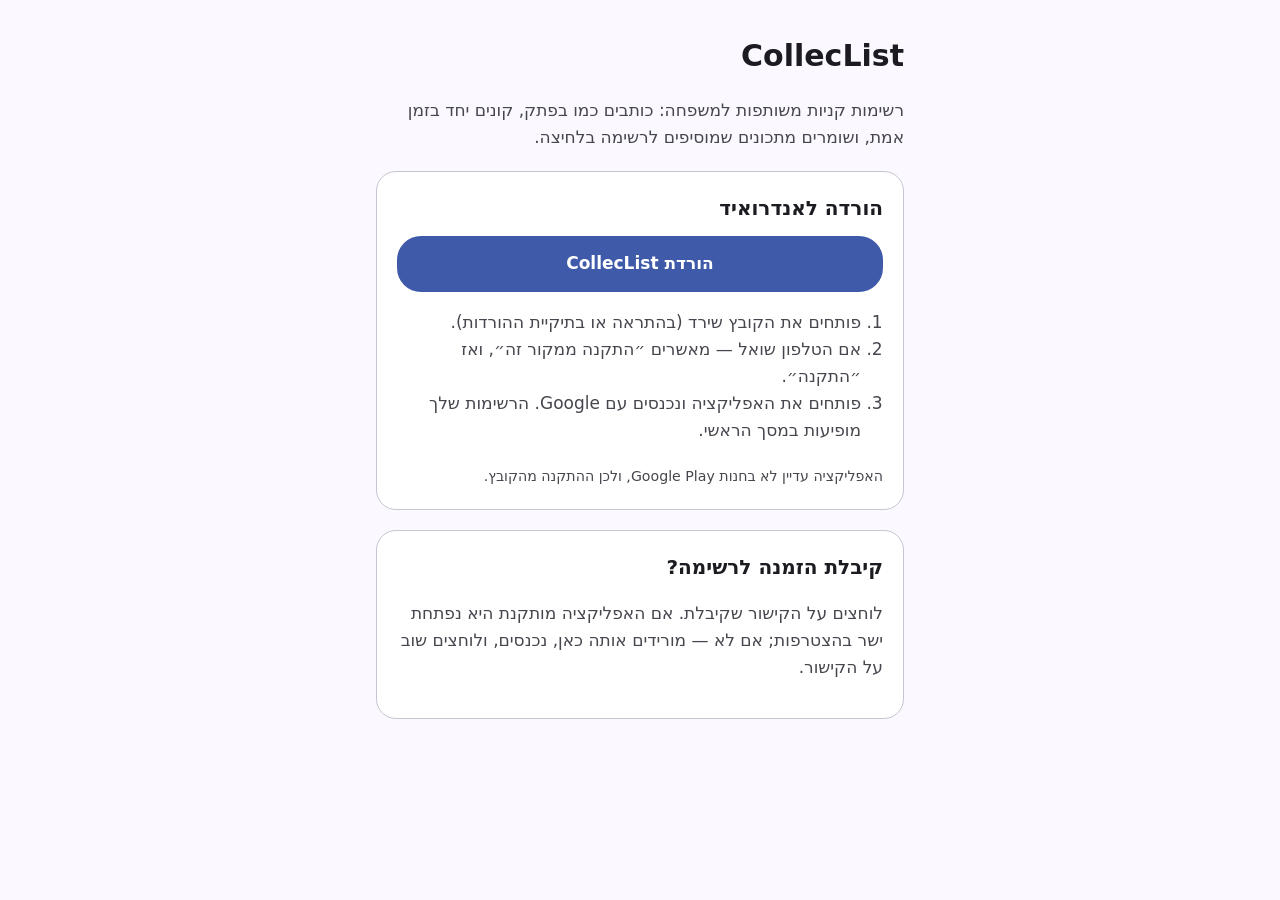
<file: index.html>
<!doctype html>
<html lang="he" dir="rtl">
<head>
  <meta charset="utf-8">
  <meta name="viewport" content="width=device-width, initial-scale=1">
  <title>CollecList</title>
  <meta name="description" content="רשימות קניות משותפות, מתכונים והצעות לקנייה">
  <link rel="stylesheet" href="/style.css">
</head>
<body>
<main>
  <h1>CollecList</h1>
  <p>רשימות קניות משותפות למשפחה: כותבים כמו בפתק, קונים יחד בזמן אמת, ושומרים מתכונים שמוסיפים לרשימה בלחיצה.</p>

  <div class="card">
    <h2 style="margin-top:0">הורדה לאנדרואיד</h2>
    <a class="button" href="https://github.com/roie1422/roie1422.github.io/releases/latest/download/CollecList.apk">הורדת CollecList</a>
    <ol>
      <li>פותחים את הקובץ שירד (בהתראה או בתיקיית ההורדות).</li>
      <li>אם הטלפון שואל — מאשרים ״התקנה ממקור זה״, ואז ״התקנה״.</li>
      <li>פותחים את האפליקציה ונכנסים עם Google. הרשימות שלך מופיעות במסך הראשי.</li>
    </ol>
    <small>האפליקציה עדיין לא בחנות Google Play, ולכן ההתקנה מהקובץ.</small>
  </div>

  <div class="card">
    <h2 style="margin-top:0">קיבלת הזמנה לרשימה?</h2>
    <p>לוחצים על הקישור שקיבלת. אם האפליקציה מותקנת היא נפתחת ישר בהצטרפות; אם לא — מורידים אותה כאן, נכנסים,
      ולוחצים שוב על הקישור.</p>
  </div>
</main>
</body>
</html>
</file>
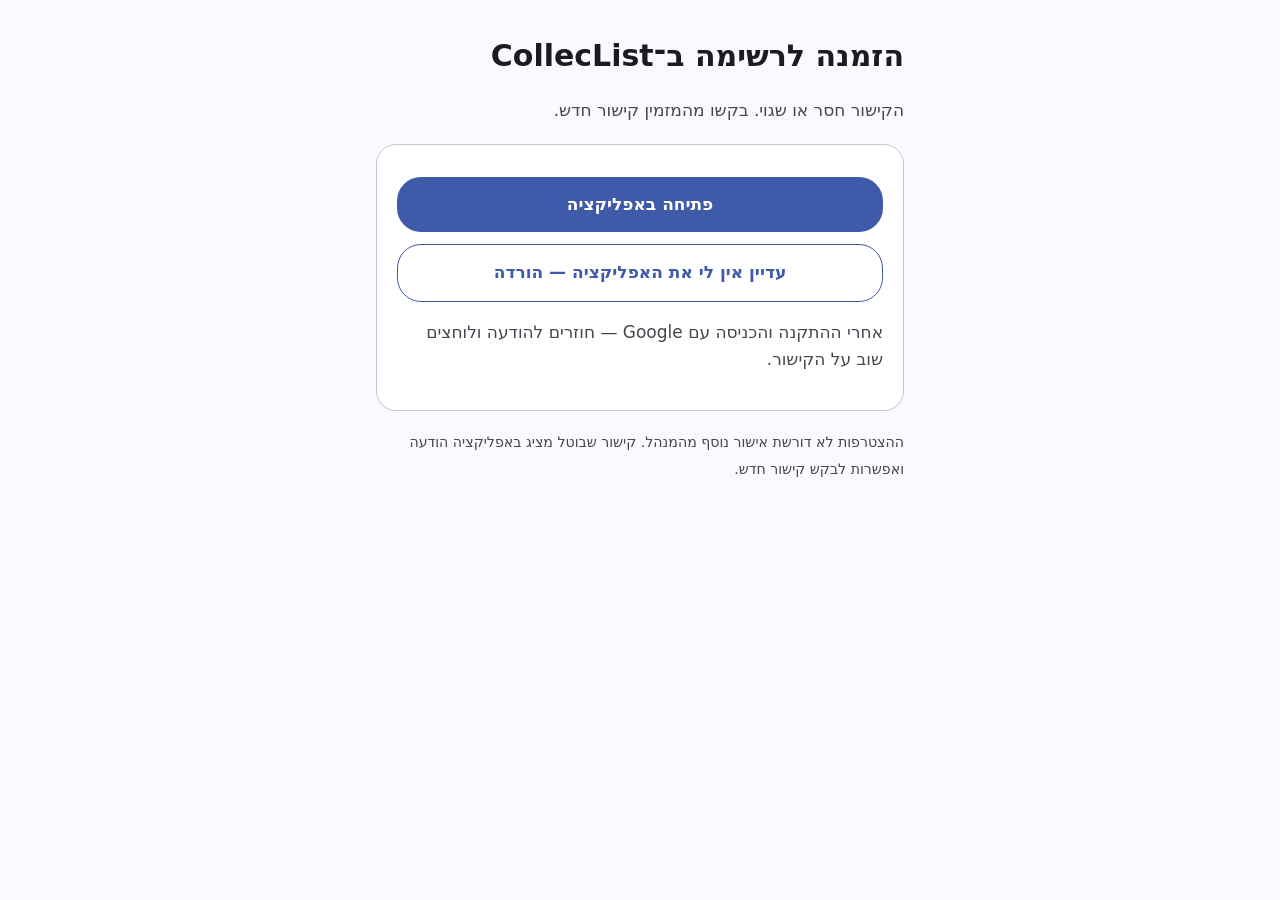
<file: join/index.html>
<!doctype html>
<html lang="he" dir="rtl">
<head>
  <meta charset="utf-8">
  <meta name="viewport" content="width=device-width, initial-scale=1">
  <meta name="robots" content="noindex">
  <title>הזמנה לרשימה</title>
  <link rel="stylesheet" href="/style.css">
</head>
<body>
<main>
  <h1>הזמנה לרשימה ב־CollecList</h1>
  <p id="lead">כשהאפליקציה מותקנת, הקישור הזה פותח אותה ישר בהצטרפות.</p>

  <div class="card">
    <a class="button" id="open" href="/">פתיחה באפליקציה</a>
    <a class="button secondary" href="https://github.com/roie1422/roie1422.github.io/releases/latest/download/CollecList.apk">עדיין אין לי את האפליקציה — הורדה</a>
    <p>אחרי ההתקנה והכניסה עם Google — חוזרים להודעה ולוחצים שוב על הקישור.</p>
  </div>

  <div class="card" id="code-card" hidden>
    <h2 style="margin-top:0">או עם הקוד</h2>
    <p>באפליקציה: ״הרשימות שלי״ ← ״הצטרפות לרשימה״, ומדביקים את הקוד:</p>
    <p><code id="code"></code></p>
  </div>

  <p><small>ההצטרפות לא דורשת אישור נוסף מהמנהל. קישור שבוטל מציג באפליקציה הודעה ואפשרות לבקש קישור חדש.</small></p>
</main>
<script>
  // The token is only passed on to the app; this page stores and sends nothing.
  var params = new URLSearchParams(location.search);
  var token = (params.get('t') || '').toLowerCase();
  if (!/^[0-9a-f]{36}$/.test(token)) {
    document.getElementById('lead').textContent = 'הקישור חסר או שגוי. בקשו מהמזמין קישור חדש.';
    document.getElementById('open').hidden = true;
  } else {
    document.getElementById('code').textContent = token;
    document.getElementById('code-card').hidden = false;
    var app = 'com.colleclist.app://join/' + token;
    // Android browsers open apps through an intent link; elsewhere the app's own link.
    document.getElementById('open').href = /android/i.test(navigator.userAgent)
      ? 'intent://join/' + token + '#Intent;scheme=com.colleclist.app;package=com.colleclist.app;end'
      : app;
  }
</script>
</body>
</html>
</file>
<file: style.css>
:root {
  --bg: #fbf8ff;
  --card: #ffffff;
  --text: #1b1b21;
  --muted: #46464f;
  --primary: #3f5aa9;
  --on-primary: #ffffff;
  --border: #c6c5d0;
}
@media (prefers-color-scheme: dark) {
  :root {
    --bg: #131318;
    --card: #1f1f25;
    --text: #e4e1e9;
    --muted: #c6c5d0;
    --primary: #b4c4ff;
    --on-primary: #0f2c6f;
    --border: #46464f;
  }
}
* { box-sizing: border-box; }
body {
  margin: 0;
  background: var(--bg);
  color: var(--text);
  font: 17px/1.6 system-ui, -apple-system, "Segoe UI", Roboto, Arial, sans-serif;
}
main { max-width: 560px; margin: 0 auto; padding: 32px 16px 48px; }
h1 { font-size: 30px; margin: 0 0 4px; }
h2 { font-size: 20px; margin: 28px 0 8px; }
p, li { color: var(--muted); }
.card {
  background: var(--card);
  border: 1px solid var(--border);
  border-radius: 20px;
  padding: 20px;
  margin-top: 20px;
}
.button {
  display: block;
  text-align: center;
  background: var(--primary);
  color: var(--on-primary);
  text-decoration: none;
  font-weight: 700;
  border-radius: 24px;
  padding: 14px 20px;
  min-height: 48px;
  margin-top: 12px;
}
.button.secondary { background: transparent; color: var(--primary); border: 1px solid var(--primary); }
code { font-size: 15px; word-break: break-all; background: var(--bg); padding: 2px 6px; border-radius: 6px; }
ol { padding-inline-start: 22px; }
small { color: var(--muted); }
</file>
